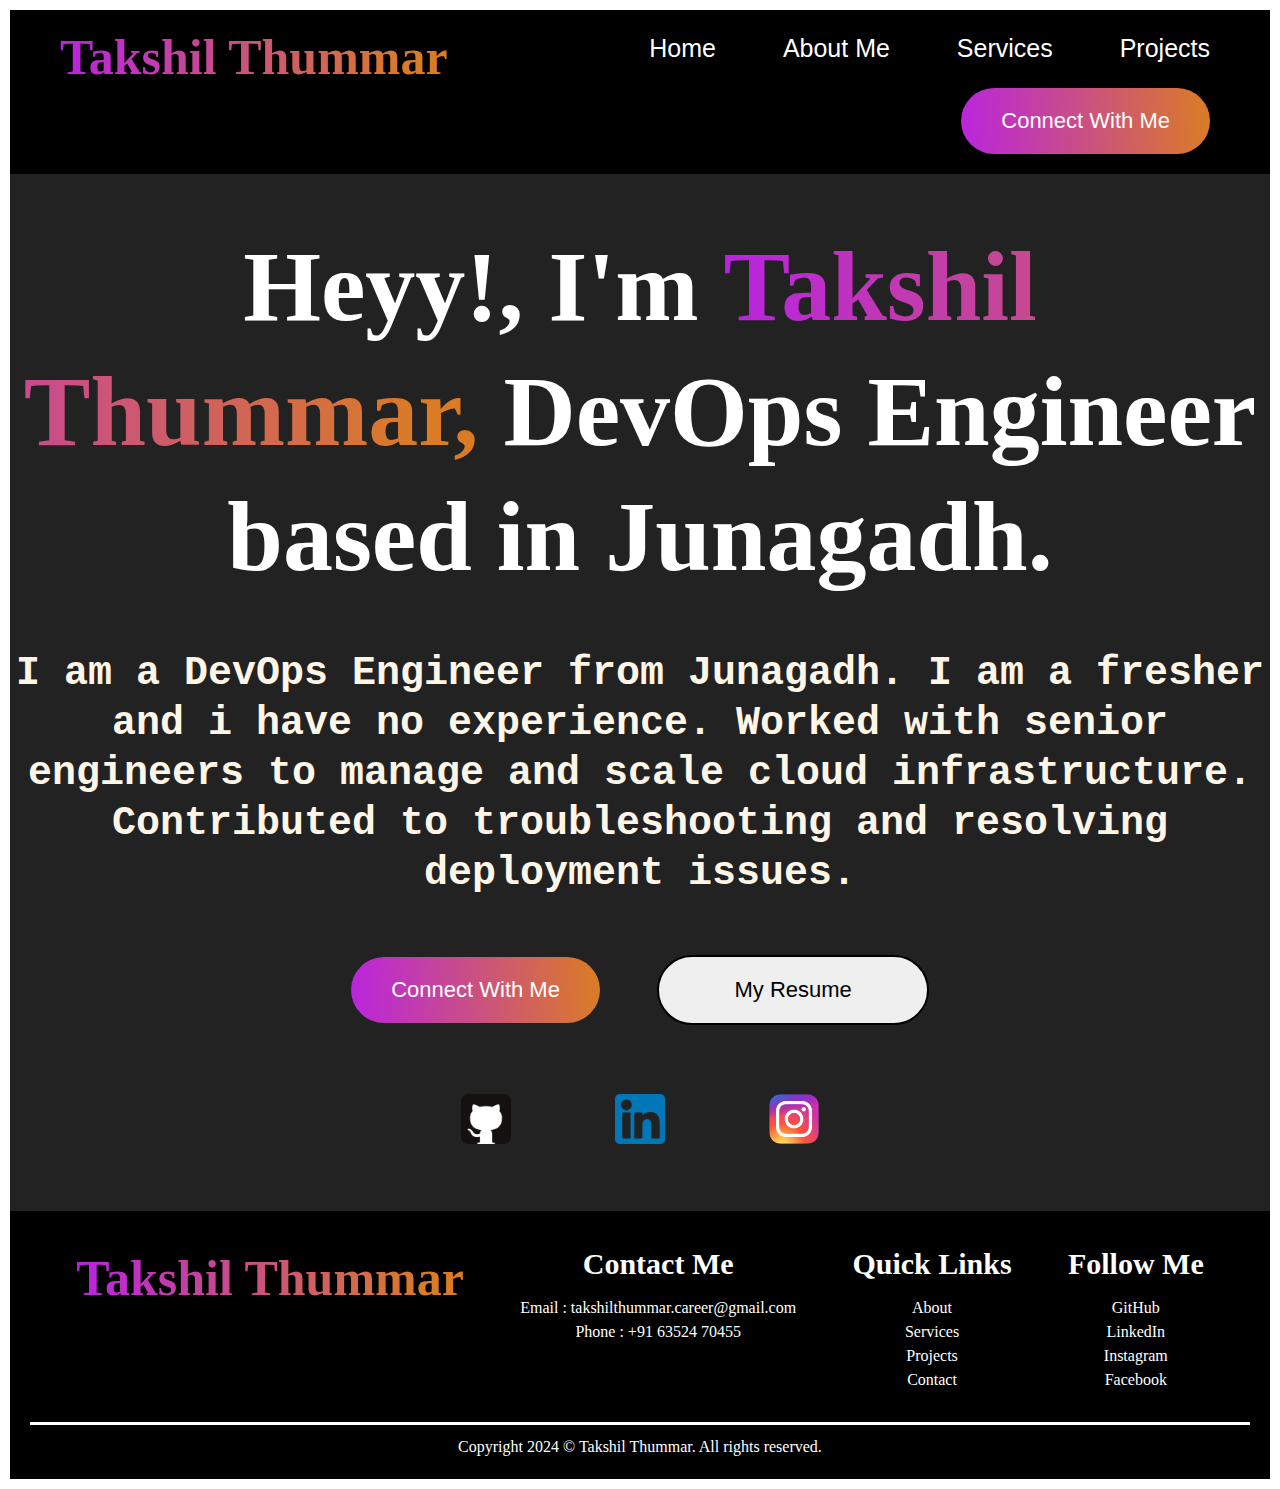
<file: Components/index.html>
<!DOCTYPE html>

<html>

<!--  =======================================  Head Start  =======================================  -->

<head>
    <meta charset="utf-8">
    <meta http-equiv="X-UA-Compatible" content="IE=Edge">
    <meta name="viewport" content="width=device-width, initial-scale=1">
    <meta name="keywords" content="">
    <meta name="description" content="">

    <title>Portfolio</title>

    <link rel="stylesheet" href="../CSS/style-sheet.css">

    <link rel="icon" href="../Images/portfolio-icon.png">
</head>

<!--  =======================================  Head End  =======================================  -->

<!--  =======================================  Body Start  =======================================  -->

<body>

    <!--  =======================================  Navigation Start  =======================================  -->

    <header class="aside">

        <div class="logo">
            <a href="index.html">Takshil Thummar</a>
        </div>

        <div class="navi">
            <ul>

                <li><a href="index.html">Home</a></li>
                <li><a href="about.html">About Me</a></li>
                <li><a href="service.html">Services</a></li>
                <li><a href="project.html">Projects</a></li>

                <li><a href="contact.html"><button class="nav-button">Connect With Me</button></a></li>

            </ul>
        </div>

    </header>

    <!--  =======================================  Navigation End  =======================================  -->

    <!--  =======================================  Home Start  =======================================  -->

    <section id="home">
        <div class="home">
            <div class="text">
                <h2>Heyy!, I'm <span>Takshil Thummar, </span>DevOps Engineer based in Junagadh.</h2>
                <h4>I am a DevOps Engineer from Junagadh. I am a fresher and i have no experience. Worked with senior engineers to manage and scale cloud infrastructure. Contributed to troubleshooting and resolving deployment issues.</h4>
            </div>

            <div class="home-action">
                <a href="contact.html"><button class="button">Connect With Me</button></a>
                <a href="../Resume/Resume_Takshil_Thummar.pdf" download="Resume_Takshil_Thummar.pdf" target="_blank"><button id="downloadButton" class="home-resume">My Resume</button></a>
            </div>

            <div class="links">
                <a href="https://github.com/TakshilThummar" target='_blank'><img src="../Images/github.png"></a>

                <a href="https://www.linkedin.com/in/takshil-thummar-158a51303" target='_blank'><img src="../Images/linkedin.png"></a>

                <a href="https://www.instagram.com/takshil__thummar/" target='_blank'><img src="../Images/Instagram.png"></a>
            </div>
        </div>
    </section>

    <!--  =======================================  Home End  =======================================  -->

    <!--  =======================================  Footer Start  =======================================  -->

    <footer>
        <div class="footer">

            <div class="footer-content">

                <div class="footer-section">
                    <div class="logo">
                        <a href="index.html">Takshil Thummar</a>
                    </div>
                </div>

                <div class="footer-section">
                    <h2>Contact Me</h2>
                    <p>Email : <a href="mailto:takshilthummar.career@gmail.com">takshilthummar.career@gmail.com</a></p>
                    <p>Phone : +91 63524 70455</p>
                </div>

                <div class="footer-section">
                    <h2>Quick Links</h2>
                    <ul>
                        <li><a href="about.html">About</a></li>
                        <li><a href="service.html">Services</a></li>
                        <li><a href="project.html">Projects</a></li>
                        <li><a href="contact.html">Contact</a></li>
                    </ul>
                </div>

                <div class="footer-section">
                    <h2>Follow Me</h2>
                    <ul>
                        <li>
                            <a href="https://github.com/TakshilThummar" target='_blank'>GitHub</a>
                        </li>

                        <li>
                            <a href="https://www.linkedin.com/in/takshil-thummar-158a51303" target='_blank'>LinkedIn</a>
                        </li>

                        <li>
                            <a href="https://www.instagram.com/takshil__thummar/" target='_blank'>Instagram</a>
                        </li>

                        <li>
                            <a href="https://www.facebook.com/takshil.thummar.12" target='_blank'>Facebook</a>
                        </li>
                    </ul>
                </div>

            </div>

            <div class="footer-bottom">
                <p>Copyright 2024 &copy; <span id="year"></span> Takshil Thummar. All rights reserved.</p>
            </div>

        </div>
    </footer>

    <!--  =======================================  Footer End  =======================================  -->

</body>

<!--  =======================================  Body End  =======================================  -->

</html>
</file>
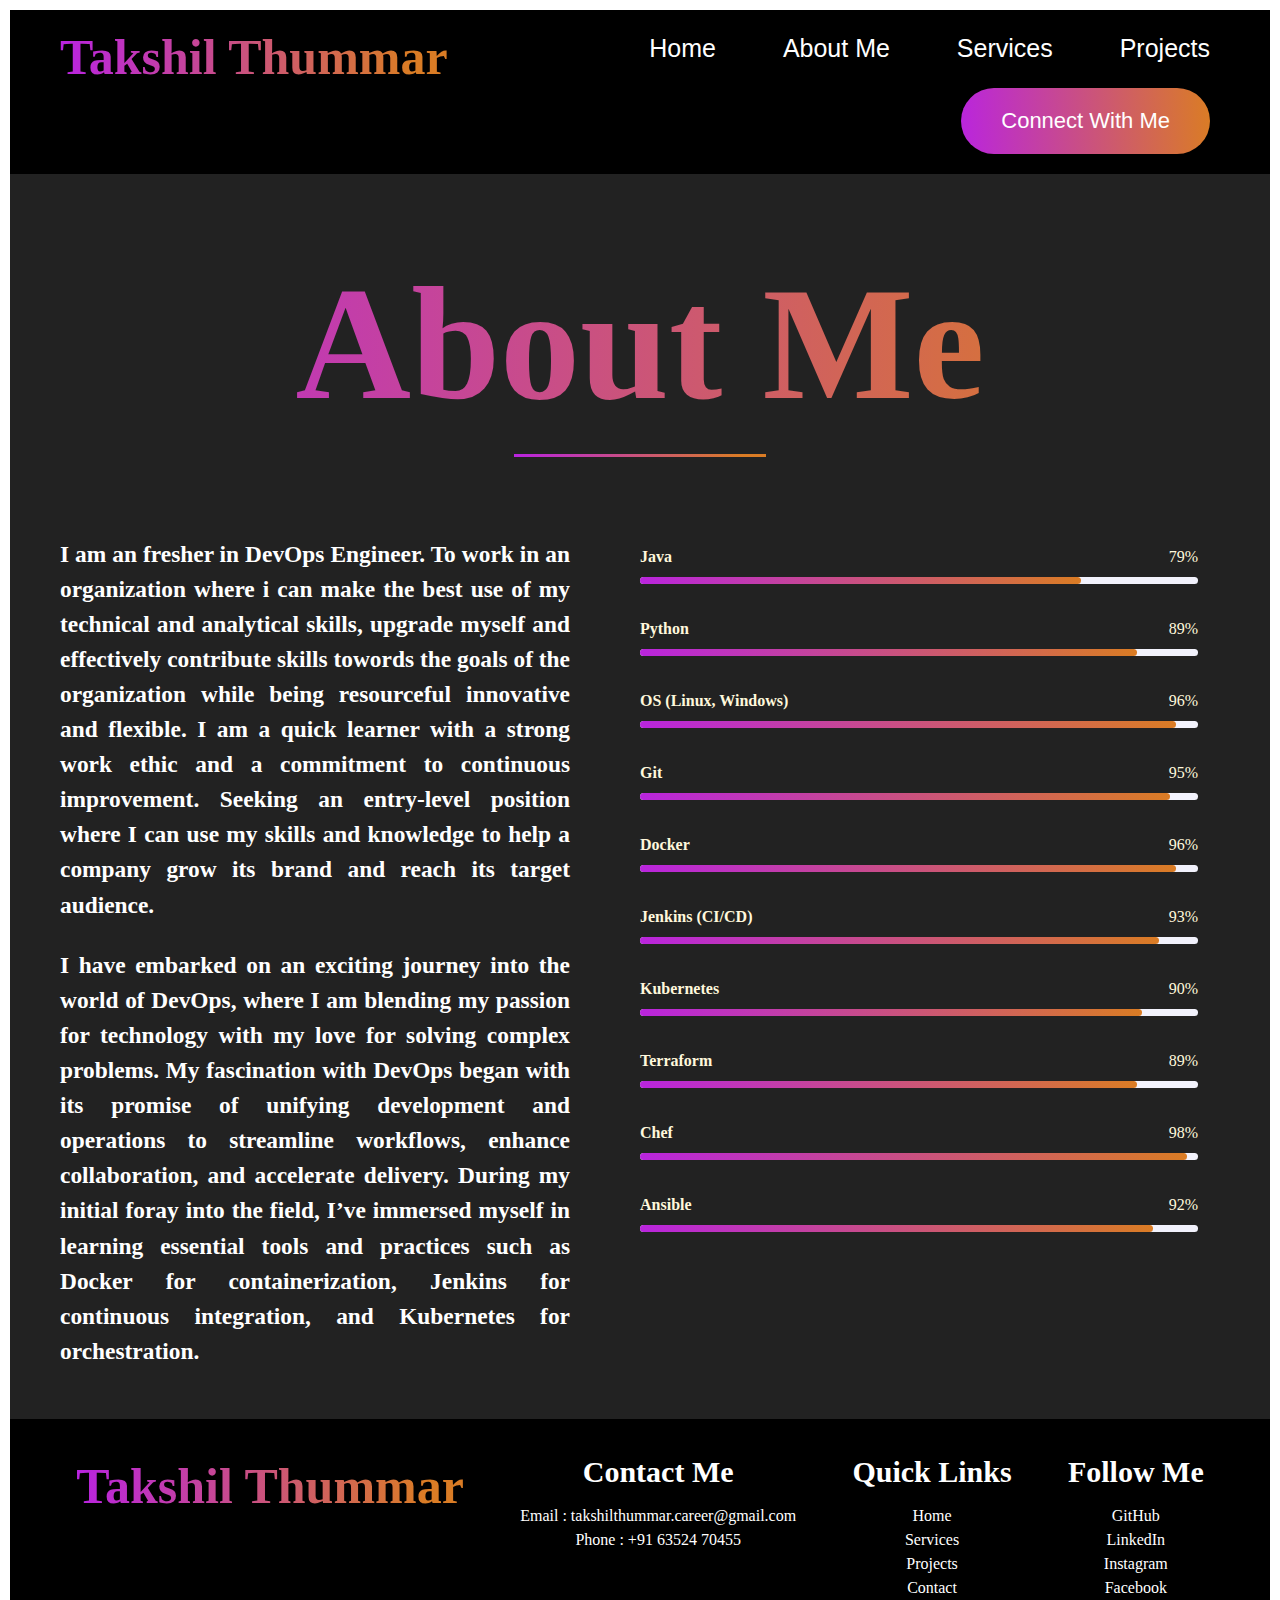
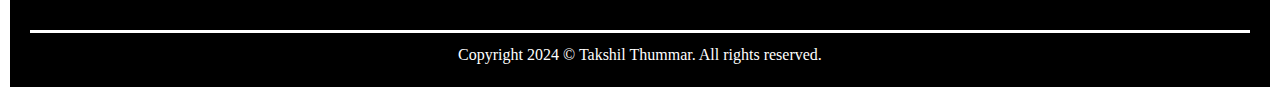
<file: Components/about.html>
<!DOCTYPE html>

<html>

<!--  =======================================  Head Start  =======================================  -->

<head>
    <meta charset="utf-8">
    <meta http-equiv="X-UA-Compatible" content="IE=Edge">
    <meta name="viewport" content="width=device-width, initial-scale=1">
    <meta name="keywords" content="">
    <meta name="description" content="">

    <title>Portfolio</title>

    <link rel="stylesheet" href="../CSS/style-sheet.css">

    <link rel="icon" href="../Images/portfolio-icon.png">
</head>

<!--  =======================================  Head End  =======================================  -->

<!--  =======================================  Body Start  =======================================  -->

<body>

    <!--  =======================================  Navigation Start  =======================================  -->

    <header class="aside">

        <div class="logo">
            <a href="index.html">Takshil Thummar</a>
        </div>

        <div class="navi">
            <ul>

                <li><a href="index.html">Home</a></li>
                <li><a href="about.html">About Me</a></li>
                <li><a href="service.html">Services</a></li>
                <li><a href="project.html">Projects</a></li>

                <li><a href="contact.html"><button class="nav-button">Connect With Me</button></a></li>

            </ul>
        </div>

    </header>

    <!--  =======================================  Navigation End  =======================================  -->

    <!--  =======================================  Home Start  =======================================  -->

    <section>
        <div class="about">

            <div class="title">
                <h1>About Me</h1>
                <hr>
            </div>

            <div class="about-content">

                <div class="left">

                    <h3>I am an fresher in DevOps Engineer. To work in an organization where i can make the best use of my technical and analytical skills, upgrade myself and effectively contribute skills towords the goals of the organization while being
                        resourceful innovative and flexible. I am a quick learner with a strong work ethic and a commitment to continuous improvement. Seeking an entry-level position where I can use my skills and knowledge to help a company grow its brand
                        and reach its target audience.
                    </h3>

                    <hr>

                    <h3>I have embarked on an exciting journey into the world of DevOps, where I am blending my passion for technology with my love for solving complex problems. My fascination with DevOps began with its promise of unifying development and
                        operations to streamline workflows, enhance collaboration, and accelerate delivery. During my initial foray into the field, I’ve immersed myself in learning essential tools and practices such as Docker for containerization, Jenkins
                        for continuous integration, and Kubernetes for orchestration.
                    </h3>

                </div>

                <div class="skills">

                    <div class="skill-item">
                        <h5>Java</h5>
                        <div class="progress">
                            <div class="progress-in" style="width: 79%;"></div>
                            <div class="skill-percent">79%</div>
                        </div>
                    </div>

                    <div class="skill-item">
                        <h5>Python</h5>
                        <div class="progress">
                            <div class="progress-in" style="width: 89%;"></div>
                            <div class="skill-percent">89%</div>
                        </div>
                    </div>

                    <div class="skill-item">
                        <h5>OS (Linux, Windows)</h5>
                        <div class="progress">
                            <div class="progress-in" style="width: 96%;"></div>
                            <div class="skill-percent">96%</div>
                        </div>
                    </div>

                    <div class="skill-item">
                        <h5>Git</h5>
                        <div class="progress">
                            <div class="progress-in" style="width: 95%;"></div>
                            <div class="skill-percent">95%</div>
                        </div>
                    </div>

                    <div class="skill-item">
                        <h5>Docker</h5>
                        <div class="progress">
                            <div class="progress-in" style="width: 96%;"></div>
                            <div class="skill-percent">96%</div>
                        </div>
                    </div>

                    <div class="skill-item">
                        <h5>Jenkins (CI/CD)</h5>
                        <div class="progress">
                            <div class="progress-in" style="width: 93%;"></div>
                            <div class="skill-percent">93%</div>
                        </div>
                    </div>

                    <div class="skill-item">
                        <h5>Kubernetes</h5>
                        <div class="progress">
                            <div class="progress-in" style="width: 90%;"></div>
                            <div class="skill-percent">90%</div>
                        </div>
                    </div>

                    <div class="skill-item">
                        <h5>Terraform</h5>
                        <div class="progress">
                            <div class="progress-in" style="width: 89%;"></div>
                            <div class="skill-percent">89%</div>
                        </div>
                    </div>

                    <div class="skill-item">
                        <h5>Chef</h5>
                        <div class="progress">
                            <div class="progress-in" style="width: 98%;"></div>
                            <div class="skill-percent">98%</div>
                        </div>
                    </div>

                    <div class="skill-item">
                        <h5>Ansible</h5>
                        <div class="progress">
                            <div class="progress-in" style="width: 92%;"></div>
                            <div class="skill-percent">92%</div>
                        </div>
                    </div>

                </div>
            </div>

        </div>
    </section>

    <!--  =======================================  Home End  =======================================  -->

    <!--  =======================================  Footer Start  =======================================  -->

    <footer>
        <div class="footer">

            <div class="footer-content">

                <div class="footer-section">
                    <div class="logo">
                        <a href="index.html">Takshil Thummar</a>
                    </div>
                </div>

                <div class="footer-section">
                    <h2>Contact Me</h2>
                    <p>Email : <a href="mailto:takshilthummar.career@gmail.com">takshilthummar.career@gmail.com</a></p>
                    <p>Phone : +91 63524 70455</p>
                </div>

                <div class="footer-section">
                    <h2>Quick Links</h2>
                    <ul>
                        <li><a href="index.html">Home</a></li>
                        <li><a href="service.html">Services</a></li>
                        <li><a href="project.html">Projects</a></li>
                        <li><a href="contact.html">Contact</a></li>
                    </ul>
                </div>

                <div class="footer-section">
                    <h2>Follow Me</h2>
                    <ul>
                        <li>
                            <a href="https://github.com/TakshilThummar" target='_blank'>GitHub</a>
                        </li>

                        <li>
                            <a href="https://www.linkedin.com/in/takshil-thummar-158a51303" target='_blank'>LinkedIn</a>
                        </li>

                        <li>
                            <a href="https://www.instagram.com/takshil__thummar/" target='_blank'>Instagram</a>
                        </li>

                        <li>
                            <a href="https://www.facebook.com/takshil.thummar.12" target='_blank'>Facebook</a>
                        </li>
                    </ul>
                </div>

            </div>

            <div class="footer-bottom">
                <p>Copyright 2024 &copy; <span id="year"></span> Takshil Thummar. All rights reserved.</p>
            </div>

        </div>
    </footer>

    <!--  =======================================  Footer End  =======================================  -->

</body>

<!--  =======================================  Body End  =======================================  -->

</html>
</file>
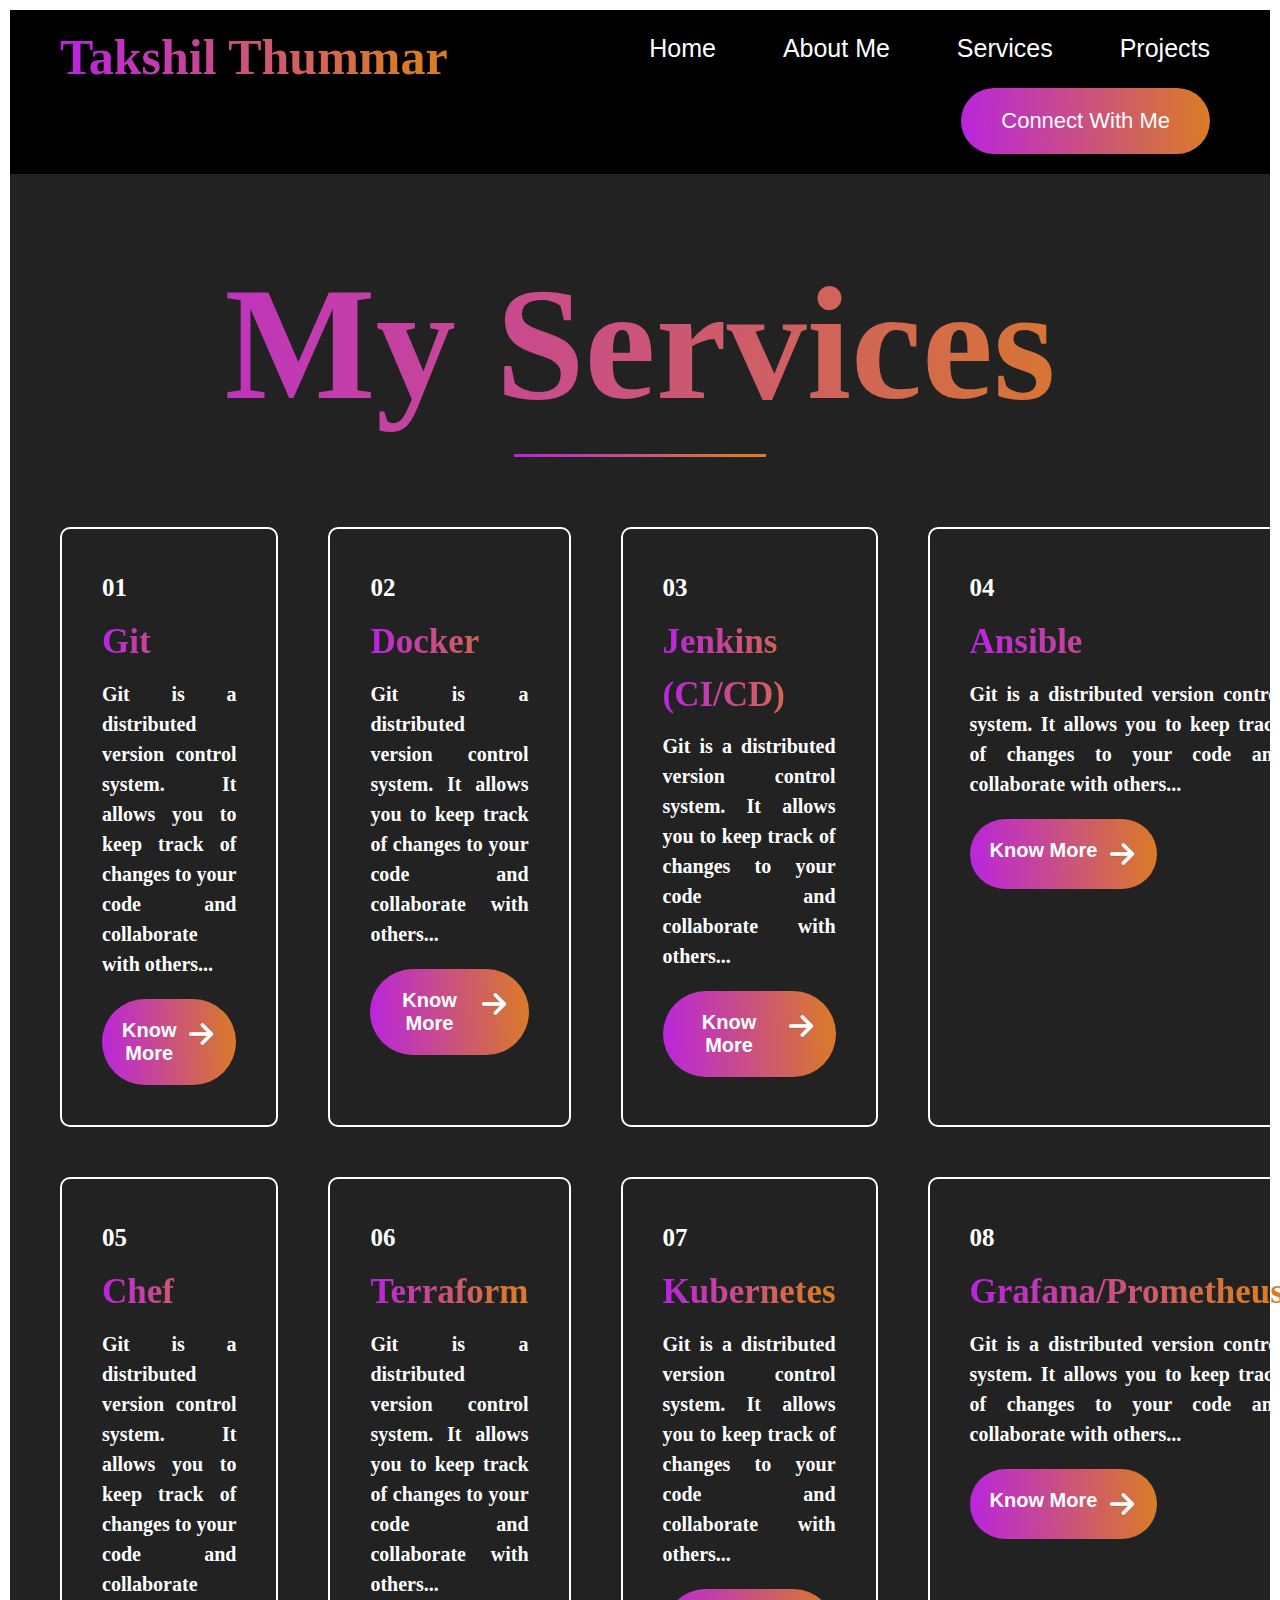
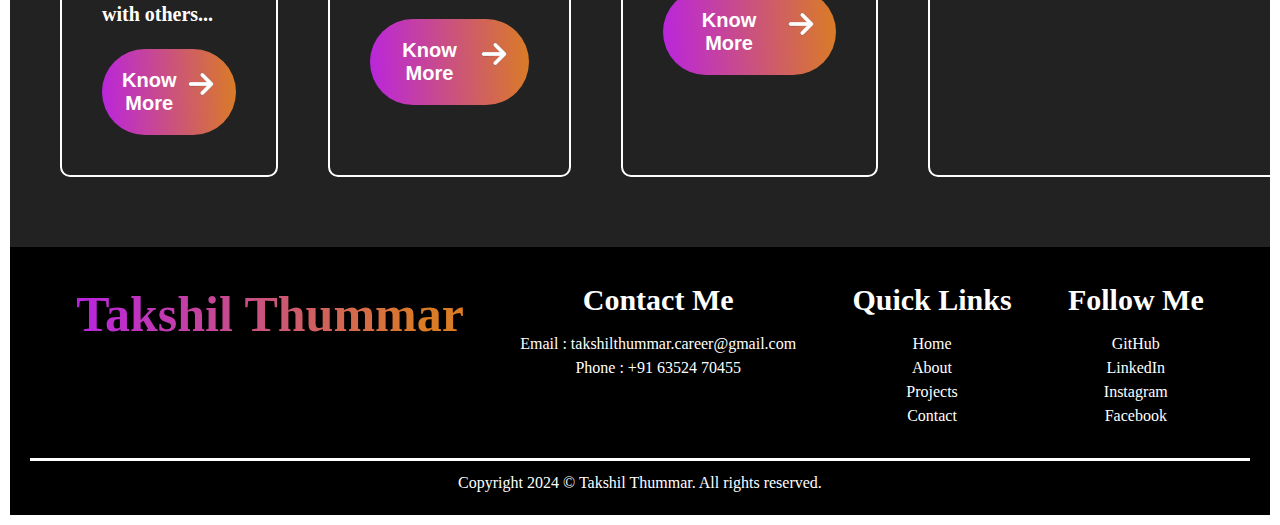
<file: Components/service.html>
<!DOCTYPE html>

<html>

<!--  =======================================  Head Start  =======================================  -->

<head>
    <meta charset="utf-8">
    <meta http-equiv="X-UA-Compatible" content="IE=Edge">
    <meta name="viewport" content="width=device-width, initial-scale=1">
    <meta name="keywords" content="">
    <meta name="description" content="">

    <title>Portfolio</title>

    <link rel="stylesheet" href="../CSS/style-sheet.css">

    <link rel="icon" href="../Images/portfolio-icon.png">
</head>

<!--  =======================================  Head End  =======================================  -->

<!--  =======================================  Body Start  =======================================  -->

<body>

    <!--  =======================================  Navigation Start  =======================================  -->

    <header class="aside">

        <div class="logo">
            <a href="index.html">Takshil Thummar</a>
        </div>

        <div class="navi">
            <ul>

                <li><a href="index.html">Home</a></li>
                <li><a href="about.html">About Me</a></li>
                <li><a href="service.html">Services</a></li>
                <li><a href="project.html">Projects</a></li>

                <li><a href="contact.html"><button class="nav-button">Connect With Me</button></a></li>

            </ul>
        </div>

    </header>

    <!--  =======================================  Navigation End  =======================================  -->

    <!--  =======================================  Home Start  =======================================  -->

    <section>
        <div class="service">

            <div class="title">
                <h1>My Services</h1>
                <hr>
            </div>

            <div class="service-content">

                <div class="services">
                    <h4>01</h4>
                    <h2>Git</h2>
                    <h6>Git is a distributed version control system. It allows you to keep track of changes to your code and collaborate with others...</h6>
                    <a href="../src/git.html"><button><h6>Know More</h6><img src="../Images/arrow.png"></button></a>
                </div>

                <div class="services">
                    <h4>02</h4>
                    <h2>Docker</h2>
                    <h6>Git is a distributed version control system. It allows you to keep track of changes to your code and collaborate with others...</h6>
                    <a href="../src/docker.html"><button><h6>Know More</h6><img src="../Images/arrow.png"></button></a>
                </div>

                <div class="services">
                    <h4>03</h4>
                    <h2>Jenkins (CI/CD)</h2>
                    <h6>Git is a distributed version control system. It allows you to keep track of changes to your code and collaborate with others...</h6>
                    <a href="../src/jenkins.html"><button><h6>Know More</h6><img src="../Images/arrow.png"></button></a>
                </div>

                <div class="services">
                    <h4>04</h4>
                    <h2>Ansible</h2>
                    <h6>Git is a distributed version control system. It allows you to keep track of changes to your code and collaborate with others...</h6>
                    <a href="../src/ansible.html"><button><h6>Know More</h6><img src="../Images/arrow.png"></button></a>
                </div>

                <div class="services">
                    <h4>05</h4>
                    <h2>Chef</h2>
                    <h6>Git is a distributed version control system. It allows you to keep track of changes to your code and collaborate with others...</h6>
                    <a href="../src/chef.html"><button><h6>Know More</h6><img src="../Images/arrow.png"></button></a>
                </div>

                <div class="services">
                    <h4>06</h4>
                    <h2>Terraform</h2>
                    <h6>Git is a distributed version control system. It allows you to keep track of changes to your code and collaborate with others...</h6>
                    <a href="../src/terraform.html"><button><h6>Know More</h6><img src="../Images/arrow.png"></button></a>
                </div>

                <div class="services">
                    <h4>07</h4>
                    <h2>Kubernetes</h2>
                    <h6>Git is a distributed version control system. It allows you to keep track of changes to your code and collaborate with others...</h6>
                    <a href="../src/kubernetes.html"><button><h6>Know More</h6><img src="../Images/arrow.png"></button></a>
                </div>

                <div class="services">
                    <h4>08</h4>
                    <h2>Grafana/Prometheus</h2>
                    <h6>Git is a distributed version control system. It allows you to keep track of changes to your code and collaborate with others...</h6>
                    <a href="../src/grafana.html"><button><h6>Know More</h6><img src="../Images/arrow.png"></button></a>
                </div>

            </div>

        </div>
    </section>

    <!--  =======================================  Home End  =======================================  -->

    <!--  =======================================  Footer Start  =======================================  -->

    <footer>
        <div class="footer">

            <div class="footer-content">

                <div class="footer-section">
                    <div class="logo">
                        <a href="index.html">Takshil Thummar</a>
                    </div>
                </div>

                <div class="footer-section">
                    <h2>Contact Me</h2>
                    <p>Email : <a href="mailto:takshilthummar.career@gmail.com">takshilthummar.career@gmail.com</a></p>
                    <p>Phone : +91 63524 70455</p>
                </div>

                <div class="footer-section">
                    <h2>Quick Links</h2>
                    <ul>
                        <li><a href="index.html">Home</a></li>
                        <li><a href="about.html">About</a></li>
                        <li><a href="project.html">Projects</a></li>
                        <li><a href="contact.html">Contact</a></li>
                    </ul>
                </div>

                <div class="footer-section">
                    <h2>Follow Me</h2>
                    <ul>
                        <li>
                            <a href="https://github.com/TakshilThummar" target='_blank'>GitHub</a>
                        </li>

                        <li>
                            <a href="https://www.linkedin.com/in/takshil-thummar-158a51303" target='_blank'>LinkedIn</a>
                        </li>

                        <li>
                            <a href="https://www.instagram.com/takshil__thummar/" target='_blank'>Instagram</a>
                        </li>

                        <li>
                            <a href="https://www.facebook.com/takshil.thummar.12" target='_blank'>Facebook</a>
                        </li>
                    </ul>
                </div>

            </div>

            <div class="footer-bottom">
                <p>Copyright 2024 &copy; <span id="year"></span> Takshil Thummar. All rights reserved.</p>
            </div>

        </div>
    </footer>

    <!--  =======================================  Footer End  =======================================  -->

</body>

<!--  =======================================  Body End  =======================================  -->

</html>
</file>
<file: CSS/style-sheet.css>
* {
    color: white;
    list-style: none;
    text-decoration: none;
    margin: 0;
    padding: 0;
}

body {
    line-height: 1.5;
    font-size: 16px;
    margin: 5px;
    padding: 5px;
}

.title {
    font-size: 80px;
    font-weight: 900;
    padding-top: 50px;
    text-align: center;
    font-family: ubuntu;
    background: linear-gradient(270deg, #DA7C25 10%, #B923E1 100%);
    background-clip: text;
    -webkit-text-fill-color: transparent;
}

.title hr {
    width: 20%;
    height: 3px;
    margin-left: 40%;
    margin-top: -10px;
    text-align: center;
    border: none;
    background: linear-gradient(270deg, #DA7C25 10%, #B923E1 100%);
}


/*  ==============================================  Navigation Start  ==============================================  */

.aside {
    display: flex;
    padding: 10px 50px;
    background-color: black;
}

.logo a {
    font-size: 50px;
    font-family: ubuntu;
    font-weight: 700;
    background: linear-gradient(270deg, #DA7C25 10%, #B923E1 100%);
    background-clip: text;
    -webkit-text-fill-color: transparent;
}

.aside .navi {
    flex: 1;
    text-align: right;
    font-family: Helvetica;
    font-size: 25px;
}

.aside .navi ul li {
    display: inline-block;
    padding: 10px 50px;
    padding-right: 10px;
    transition: 0.7s;
}

.navi li:hover {
    transform: scale(1.2);
}

.aside .navi ul li a button {
    padding: 20px 40px;
    border-radius: 50px;
    background: linear-gradient(267deg, #DA7C25 0.36%, #B923E1 102.06%);
    font-size: 22px;
    cursor: pointer;
    border: 0;
    transition: 0.7s;
    color: white;
}


/*  ==============================================  Navigation End  ==============================================  */


/*  ==============================================  Home Start  ==============================================  */

.home {
    background-color: #222222;
}

.home .text h2 {
    font-size: 100px;
    font-weight: 900;
    text-align: center;
    padding-top: 50px;
    line-height: 125px;
}

.home h2 span {
    font-size: 100px;
    font-weight: bold;
    background: linear-gradient(270deg, #DA7C25 10%, #B923E1 100%);
    background-clip: text;
    -webkit-text-fill-color: transparent;
}

.home h4 {
    font-size: 40px;
    line-height: 50px;
    text-align: center;
    color: oldlace;
    padding-top: 50px;
    font-family: Monospace;
}

.home .home-action {
    font-size: 90px;
    font-weight: 600;
    text-align: center;
}

.home-action .home-resume {
    padding: 20px 75px;
    border-radius: 50px;
    border: 2px solid black;
    font-size: 22px;
    cursor: pointer;
    color: black;
    transition: 0.7s;
}

.home-action .home-resume:hover {
    transform: scale(1.1);
    border-color: #B415FF;
}

.home-action .button {
    padding: 20px 40px;
    border-radius: 50px;
    background: linear-gradient(267deg, #DA7C25 0.36%, #B923E1 102.06%);
    font-size: 22px;
    cursor: pointer;
    border: 0;
    transition: 0.7s;
    color: white;
    margin-right: 35px;
}

.home-action .button:hover {
    transform: scale(1.2);
}

.home .links {
    text-align: center;
    padding-top: 50px;
    padding-bottom: 50px;
}

img {
    max-height: 50px;
    max-width: 50px;
    margin: 10px 50px;
}


/*  ==============================================  Home End  ==============================================  */


/*  ==============================================  About Start  ==============================================  */

.about {
    background-color: #222222;
    padding-bottom: 50px;
}

.about .about-content {
    display: grid;
    grid-template-columns: 1fr 1fr;
}

.about .left {
    font-size: 20px;
    margin-top: 80px;
    margin-left: 50px;
    margin-right: 70px;
    text-align: justify;
}

.about .left hr {
    height: 25px;
    border: none;
}

.about .right {
    font-size: 10px;
}

.about .about-content .skills {
    margin-top: 80px;
    margin-right: 10px;
}

.about .about-content .skills .skill-item:hover {
    transition: 0.7s;
    transform: scale(1.1);
}

.about .about-content .skills .skill-item h5 {
    line-height: 40px;
    font-size: 16px;
    color: cornsilk;
}

.about .about-content .skills .skill-item .progress {
    background-color: #f2f2fc;
    height: 7px;
    border-radius: 4px;
    width: 90%;
    position: relative;
}

.about .about-content .skills .skill-item {
    margin-bottom: 25px;
}

.about .about-content .skills .skill-item .progress .progress-in {
    height: 100%;
    border-radius: 4px;
    background: linear-gradient(267deg, #DA7C25 0.36%, #B923E1 102.06%);
}

.about .about-content .skills .skill-item .skill-percent {
    position: absolute;
    right: 0;
    color: cornsilk;
    top: -40px;
    line-height: 40px;
}


/*  ==============================================  About End  ==============================================  */


/*  ==============================================  Service Start  ==============================================  */

.service {
    background-color: #222222;
}

.service .service-content {
    padding-top: 70px;
    padding-bottom: 70px;
    padding-left: 50px;
    padding-right: 50px;
    gap: 50px;
    display: grid;
    grid-template-columns: 1fr 1fr 1fr 1fr;
}

.service .service-content .services {
    border: 2px solid white;
    border-radius: 10px;
    padding: 40px 40px;
    text-align: justify;
    transition: 0.7s;
}

.service .service-content .services:hover {
    transform: scale(1.1);
    border: 2px solid #ff00ff;
}

.service .service-content .services:hover {
    transform: scale(1.1);
}

.service .service-content .services h4 {
    font-size: 25px;
    margin-bottom: 10px;
}

.service .service-content .services h2 {
    font-size: 35px;
    background: linear-gradient(270deg, #DA7C25 10%, #B923E1 100%);
    background-clip: text;
    -webkit-text-fill-color: transparent;
    margin-bottom: 10px;
}

.service .service-content .services h6 {
    margin-bottom: 20px;
    font-size: 20px;
}

.service .service-content .services button {
    border-radius: 50px;
    display: flex;
    background: linear-gradient(267deg, #DA7C25 0.36%, #B923E1 102.06%);
    font-size: 22px;
    cursor: pointer;
    border: 0;
    transition: 0.7s;
    color: white;
}

.service .service-content .services button:hover {
    transform: scale(1.1);
}

.service .service-content .services button img {
    margin-left: 0px;
    margin-right: 10px;
}

.service .service-content .services button h6 {
    font-size: 20px;
    margin-top: 20px;
    margin-left: 20px;
}


/*  ==============================================  Service End  ==============================================  */


/*  ==============================================  Project Start  ==============================================  */

.project {
    background-color: #222222;
}

.project .project-content {
    padding-top: 70px;
    padding-bottom: 70px;
    padding-left: 50px;
    padding-right: 50px;
    gap: 50px;
    display: grid;
    grid-template-columns: 1fr 1fr 1fr;
}

.project .project-content .projects {
    border: 2px solid white;
    border-radius: 10px;
    padding: 40px 40px;
    text-align: justify;
    transition: 0.7s;
}

.project .project-content .projects:hover {
    transform: scale(1.1);
    border: 2px solid #ff00ff;
}

.project .project-content .projects h4 {
    font-size: 25px;
    margin-bottom: 10px;
}

.project .project-content .projects h2 {
    font-size: 35px;
    background: linear-gradient(270deg, #DA7C25 10%, #B923E1 100%);
    background-clip: text;
    -webkit-text-fill-color: transparent;
    margin-bottom: 10px;
}

.project .project-content .projects button {
    border-radius: 50px;
    display: flex;
    background: linear-gradient(267deg, #DA7C25 0.36%, #B923E1 102.06%);
    font-size: 22px;
    cursor: pointer;
    border: 0;
    transition: 0.7s;
    color: white;
}

.project .project-content .projects button:hover {
    transform: scale(1.2);
}

.project .project-content .projects h6 {
    font-size: 20px;
    margin-top: 20px;
    margin-left: 20px;
}

.project .project-content .projects button img {
    margin-left: 0px;
    margin-right: 10px;
}


/*  ==============================================  Project End  ==============================================  */


/*  ==============================================  Contact Start  ==============================================  */

.contact {
    background-color: #222222;
}

.contact-content {
    display: grid;
    grid-template-columns: 1fr 1fr;
    padding-top: 50px;
    padding-bottom: 50px;
}

.contact .contact-content .left {
    font-size: 40px;
    margin-left: 50px;
    margin-right: 120px;
}

.contact .contact-content .left h1 {
    background: linear-gradient(267deg, #DA7C25 0.36%, #B923E1 102.06%);
    background-clip: text;
    -webkit-text-fill-color: transparent;
    text-align: center;
}

.contact .contact-content .left h6 {
    text-align: justify;
    font-size: 25px;
    padding-top: 20px;
}

.contact .contact-content .left hr {
    height: 50px;
    border: none;
}

.contact .contact-content .left .links a {
    font-size: 10px;
    display: flex;
    width: 70%;
}

.contact .contact-content .left .links h6 {
    font-size: 20px;
}

.contact .contact-content .left .links .location {
    margin-left: 15px;
}

.contact .contact-content .right {
    display: block;
}

.contact .contact-content .right h1 {
    font-size: 50px;
    text-align: center;
    padding-bottom: 30px;
}

.contact .contact-content .right label {
    font-weight: bold;
    font-size: 30px;
}

.contact .contact-content .right input,
.contact .contact-content .right textarea {
    width: 90%;
    padding: 20px;
    border: none;
    font-size: 20px;
    border-radius: 4px;
    margin-bottom: 20px;
    color: #222222;
}

.contact .contact-content .right button {
    padding: 20px 40px;
    border-radius: 50px;
    background: linear-gradient(267deg, #DA7C25 0.36%, #B923E1 102.06%);
    font-size: 22px;
    cursor: pointer;
    border: 0;
    transition: 0.7s;
    color: white;
    margin-right: 35px;
}

.contact .contact-content .right button:hover {
    transform: scale(1.2);
}


/*  ==============================================  Contact End  ==============================================  */


/*  ==============================================  Footer Start  ==============================================  */

footer {
    background-color: black;
    color: #fff;
    padding: 20px;
    text-align: center;
}

.footer-content {
    display: flex;
    justify-content: space-evenly;
    margin-bottom: 20px;
}

.footer-section {
    margin: 10px;
}

.footer-section h2 {
    margin-bottom: 10px;
    font-size: 30px;
}

.footer-section p,
.footer-section a {
    color: #fff;
}

.footer-section a:hover {
    text-decoration: underline;
}

.footer-bottom {
    border-top: 3px solid white;
    padding-top: 10px;
}

.footer-bottom p {
    margin: 0;
}

.footer-section img {
    height: 20px;
}


/*  ==============================================  Footer End  ==============================================  */
</file>
